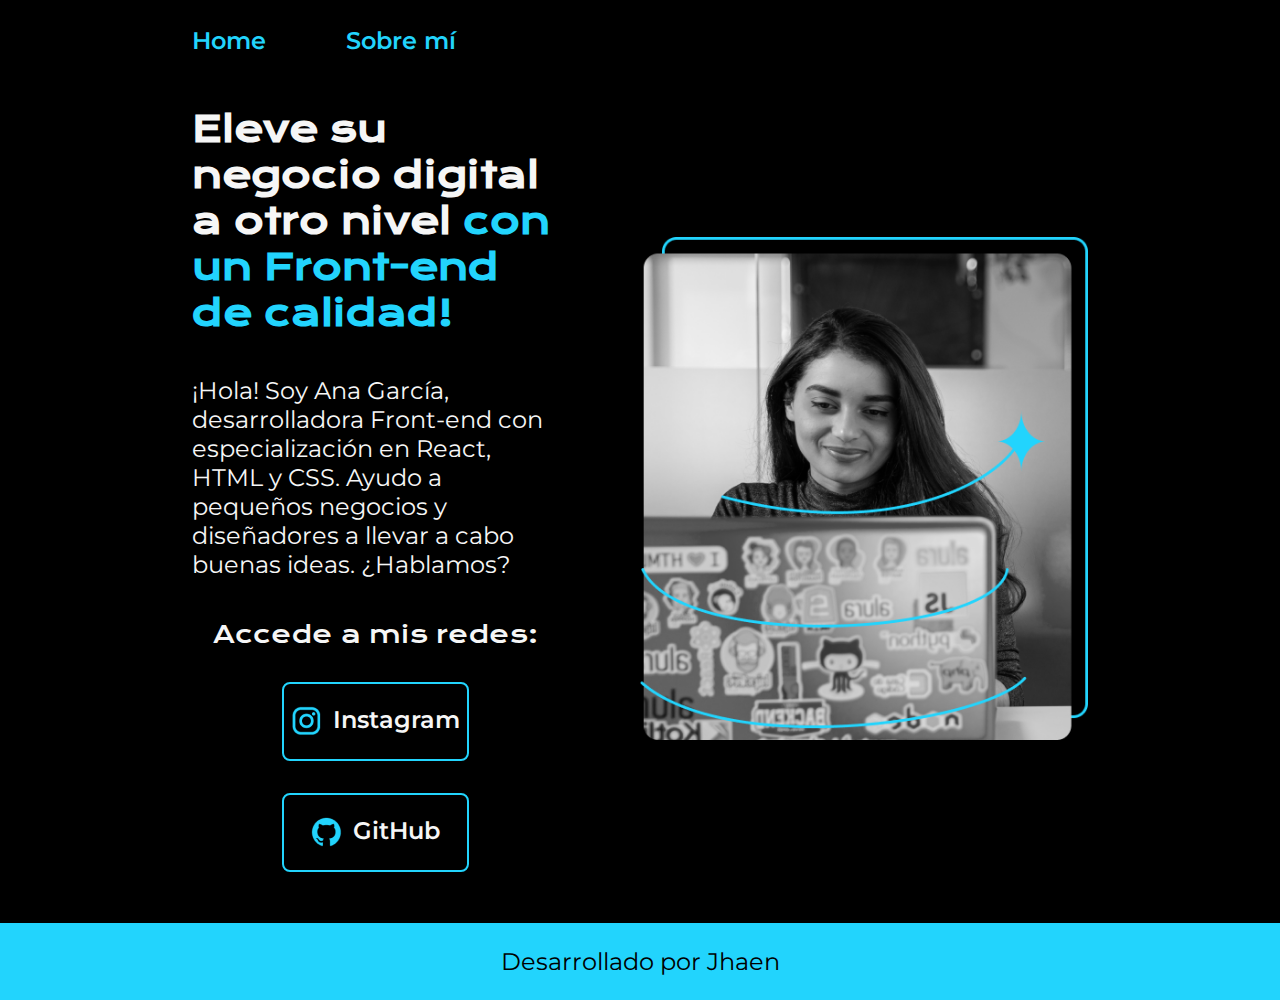
<file: index.html>
<!DOCTYPE html>
<html lang="en">
<head>
    <meta charset="UTF-8">
    <meta name="viewport" content="width=device-width, initial-scale=1.0">
    <title>Portafolio</title>
    <link rel="stylesheet" href="./styles/style.css">
</head>
<meta name="description" content="Portafolio de Ana García, desarrolladora Front-end especializada en React, HTML y CSS.">
<body>
    <header class="header">
        <nav class="header__menu">
            <a class="header__menu__link" href="index.html">Home</a>
            <a class="header__menu__link" href="about.html">Sobre mí</a>
        </nav>
    </header>
    <main class="presentacion">
        <section class="presentacion__contenido">
            <h1 class="presentacion__contenido_titulo">
                Eleve su negocio digital a otro nivel 
                <strong class="titulo-destaque">con un Front-end de calidad!</strong> 

            </h1>
            <p class="presentacion__contenido__texto">
                ¡Hola! Soy Ana García, desarrolladora Front-end con especialización en React, 
                HTML y CSS. Ayudo a pequeños negocios y diseñadores a llevar a cabo buenas ideas. 
                ¿Hablamos?
            </p>
            <div class="presentacion__enlaces">
                <h2 class="presentacion_enlaces_subtitulo">Accede a mis redes:</h2>
                <a class="presentacion__enlaces__link" href="https://www.instagram.com/">
                    <img src="./assets/instagram.png" alt="Imagen de Instagram">
                    Instagram</a>
                <a class="presentacion__enlaces__link" href="https://www.github.com/">
                    <img src="./assets/github.png" alt="Imagen de GitHub">
                    GitHub</a>
            </div>
        </section>
        <img class="presentacion__imagen" src="./assets/Imagem.png" alt="Imagen de Ana Garcia trabajando.">
    </main>
    <footer class="footer">
        <p>Desarrollado por Jhaen</p>
    </footer>

</body>
</html>
</file>
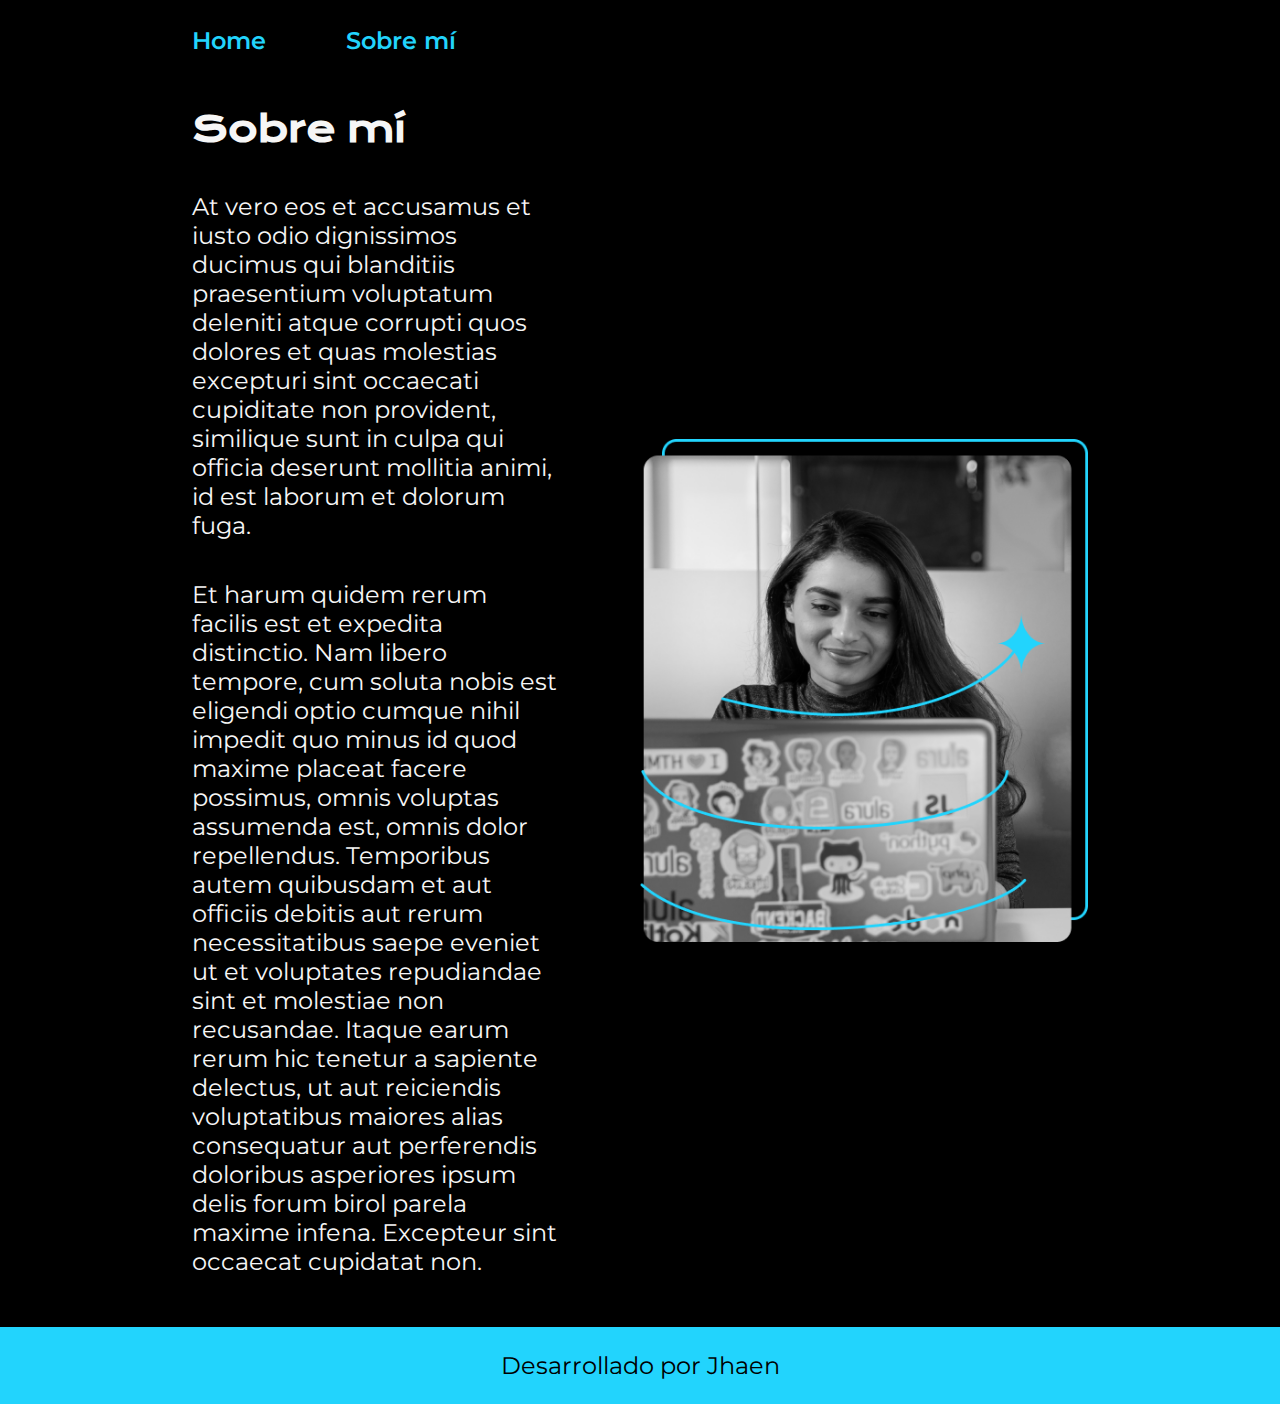
<file: about.html>
<!DOCTYPE html>
<html lang="es">
<head>
    <meta charset="UTF-8">
    <meta name="viewport" content="width=device-width, initial-scale=1.0">
    <title>Sobre mí</title>
    <link rel="stylesheet" href="./styles/style.css">
</head>
<body>
        <header class="header">
        <nav class="header__menu">
            <a class="header__menu__link" href="index.html">Home</a>
            <a class="header__menu__link" href="about.html">Sobre mí</a>
        </nav>
    </header>
    <main class="presentacion">
        <section class="presentacion__contenido">
            <h1 class="presentacion__contenido_titulo">
                Sobre mí
            </h1>
            <p class="presentacion__contenido__texto">
            At vero eos et accusamus et iusto odio dignissimos ducimus qui blanditiis praesentium voluptatum 
            deleniti atque corrupti quos dolores et quas molestias excepturi sint occaecati cupiditate non provident, 
            similique sunt in culpa qui officia deserunt mollitia animi, id est laborum et dolorum fuga.
            </p>
            <p class="presentacion__contenido__texto">
            Et harum quidem rerum facilis est et expedita distinctio. Nam libero tempore, cum soluta nobis est eligendi
            optio cumque nihil impedit quo minus id quod maxime placeat facere possimus, omnis voluptas assumenda est, omnis 
            dolor repellendus. Temporibus autem quibusdam et aut officiis debitis aut rerum necessitatibus saepe eveniet ut et 
            voluptates repudiandae sint et molestiae non recusandae. Itaque earum rerum hic tenetur a sapiente delectus, 
            ut aut reiciendis voluptatibus maiores alias consequatur aut perferendis doloribus asperiores ipsum delis forum 
            birol parela maxime infena. Excepteur sint occaecat cupidatat non.
            </p>
        </section>
        <img class="presentacion__imagen" src="./assets/Imagem.png" alt="Imagen de Ana Garcia trabajando.">
    </main>
    <footer class="footer">
        <p>Desarrollado por Jhaen</p>
    </footer>
    
</body>
</html>
</file>
<file: styles/style.css>
@import url('https://fonts.googleapis.com/css2?family=Krona+One&family=Montserrat:ital,wght@0,100..900;1,100..900&display=swap');

:root{
    --color-primario: #000000;
    --color-secundario: #f6f6f6;
    --color-terciario: #22d4fd;
    --color-hover: #272727;

    --fuente-monserrat: "Montserrat", sans-serif;
    --fuente-krona: "Krona One", sans-serif;
}

* {
    padding: 0;
    margin: 0;
}


body {
    background-color: var(--color-primario);
    color:var(--color-secundario);

    box-sizing: border-box;
}

.header{
    padding: 2% 0% 0% 15%;
}

.header__menu{
    display: flex;
    gap: 80px;
}

.header__menu__link{
    font-family: var(--fuente-monserrat);
    font-size: 1.5rem;
    font-weight: 600;
    color: var(--color-terciario);
    text-decoration: none;
}

.presentacion{
    display: flex;
    align-items: center;
    padding: 4% 15%;
    justify-content: space-between;
    gap: 82px;
}

.presentacion__contenido{
    width: 50%;
    display: flex;
    flex-direction: column;
    gap: 40px;
}

.presentacion__contenido_titulo{
    font-size: 2.25rem;
    font-family: var(--fuente-krona);
}


.titulo-destaque{
    color: var(--color-terciario);
}

.presentacion__contenido__texto{
    font-size: 1.5rem;
    font-family: var(--fuente-monserrat);
}

.presentacion__enlaces{
    display: flex;
    justify-content: space-between;
    flex-direction: column;
    align-items: center;
    gap: 32px;
}

.presentacion_enlaces_subtitulo{
    font-family: var(--fuente-krona);
    font-size: 1.5rem;
    font-weight: 400;
}

.presentacion__enlaces__link{
    width: 50%;
    text-align: center;
    padding: 21.5px 0;
    border-radius: 8px;
    font-family: var(--fuente-monserrat);
    font-size: 1.5rem;
    font-weight: 600;
    text-decoration: none;
    color:var(--color-secundario);
    border: 2px solid var(--color-terciario);
    display: flex;
    justify-content: center;
    gap: 10px;
}

.presentacion__enlaces__link:hover {
    background-color:var(--color-hover);
}

.presentacion__imagen{
    width: 50%;
}

.footer{
    background-color: var(--color-terciario);
    padding: 24px;
    color: var(--color-primario);
    text-align: center;
    font-family: var(--fuente-monserrat);
    font-size: 1.5rem;
    font-weight: 400;
}

@media (max-width: 1200px) {

    .header{
        padding: 10%;
    }
    
    .header__menu {
        justify-content: center;
    }

    .presentacion{
        flex-direction: column-reverse;
        padding: 5%;
    }

    .presentacion__contenido{
        width: auto;
    }

}
</file>
